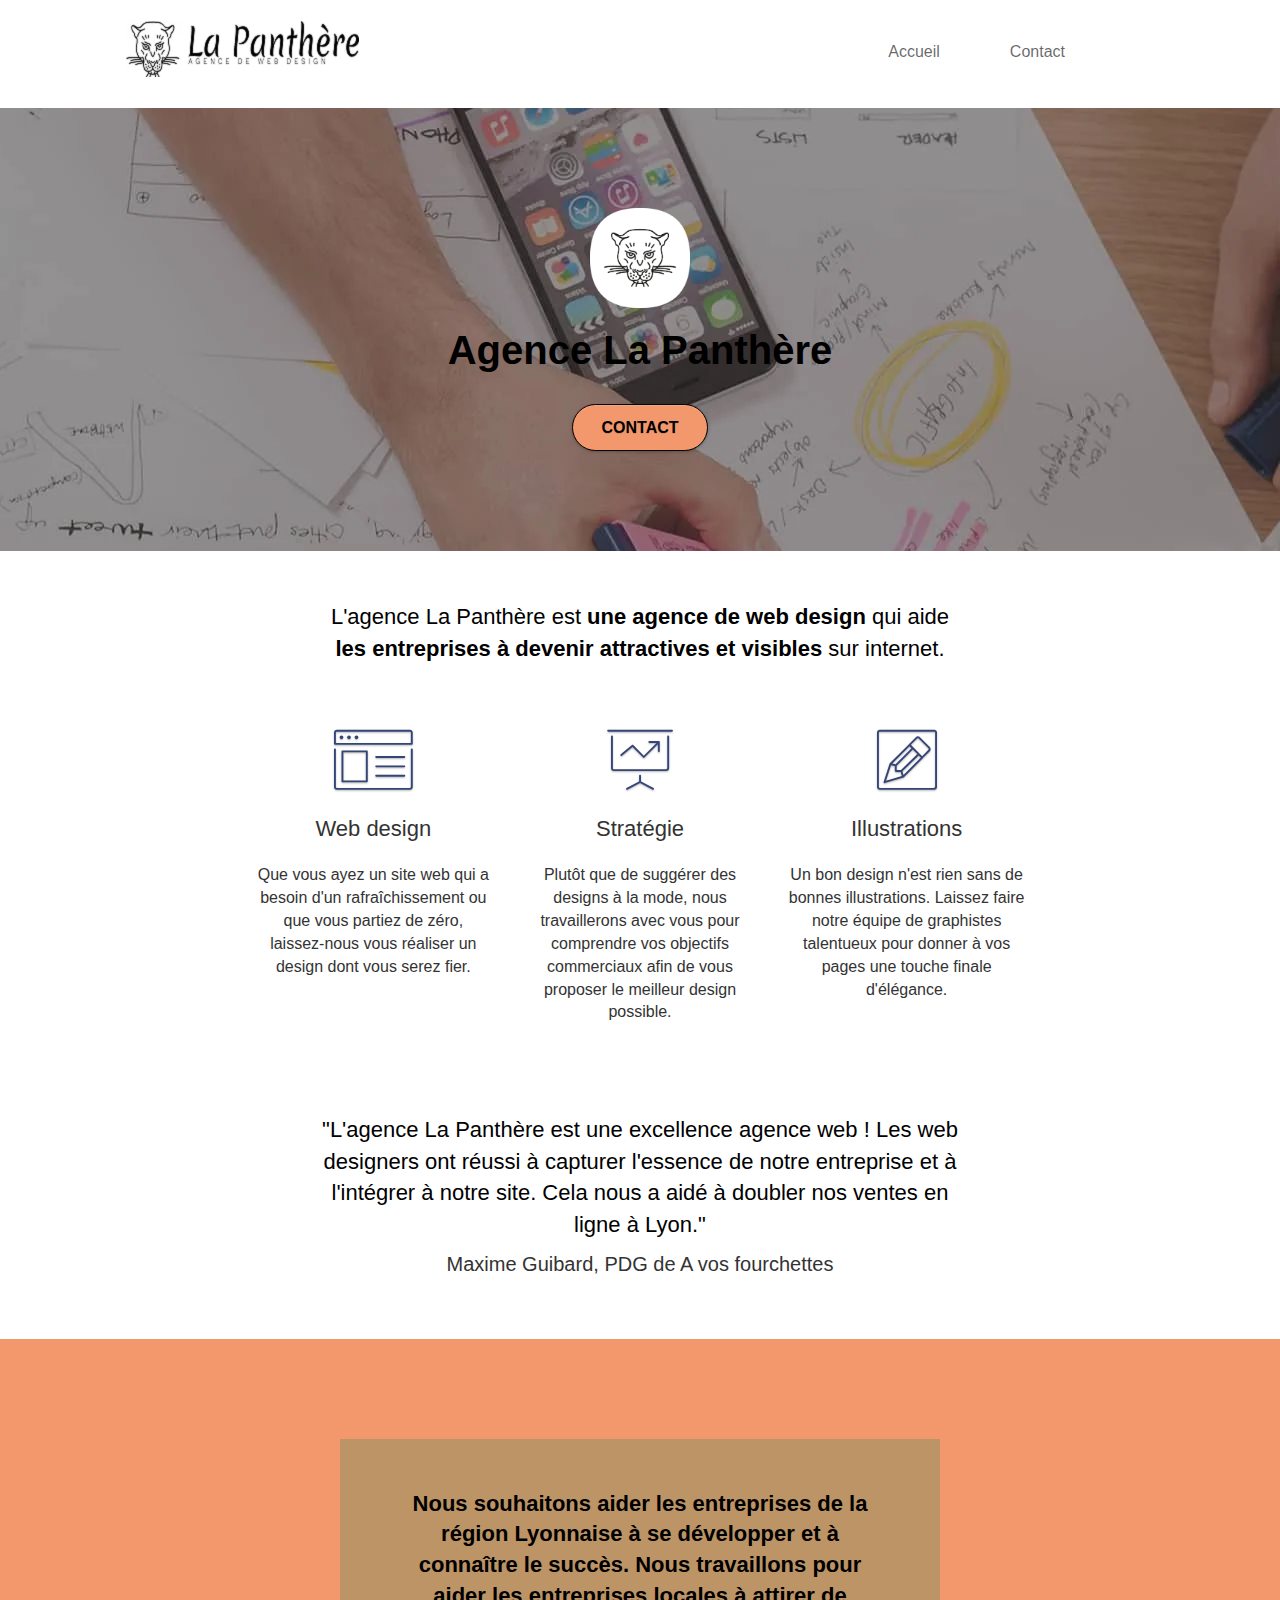
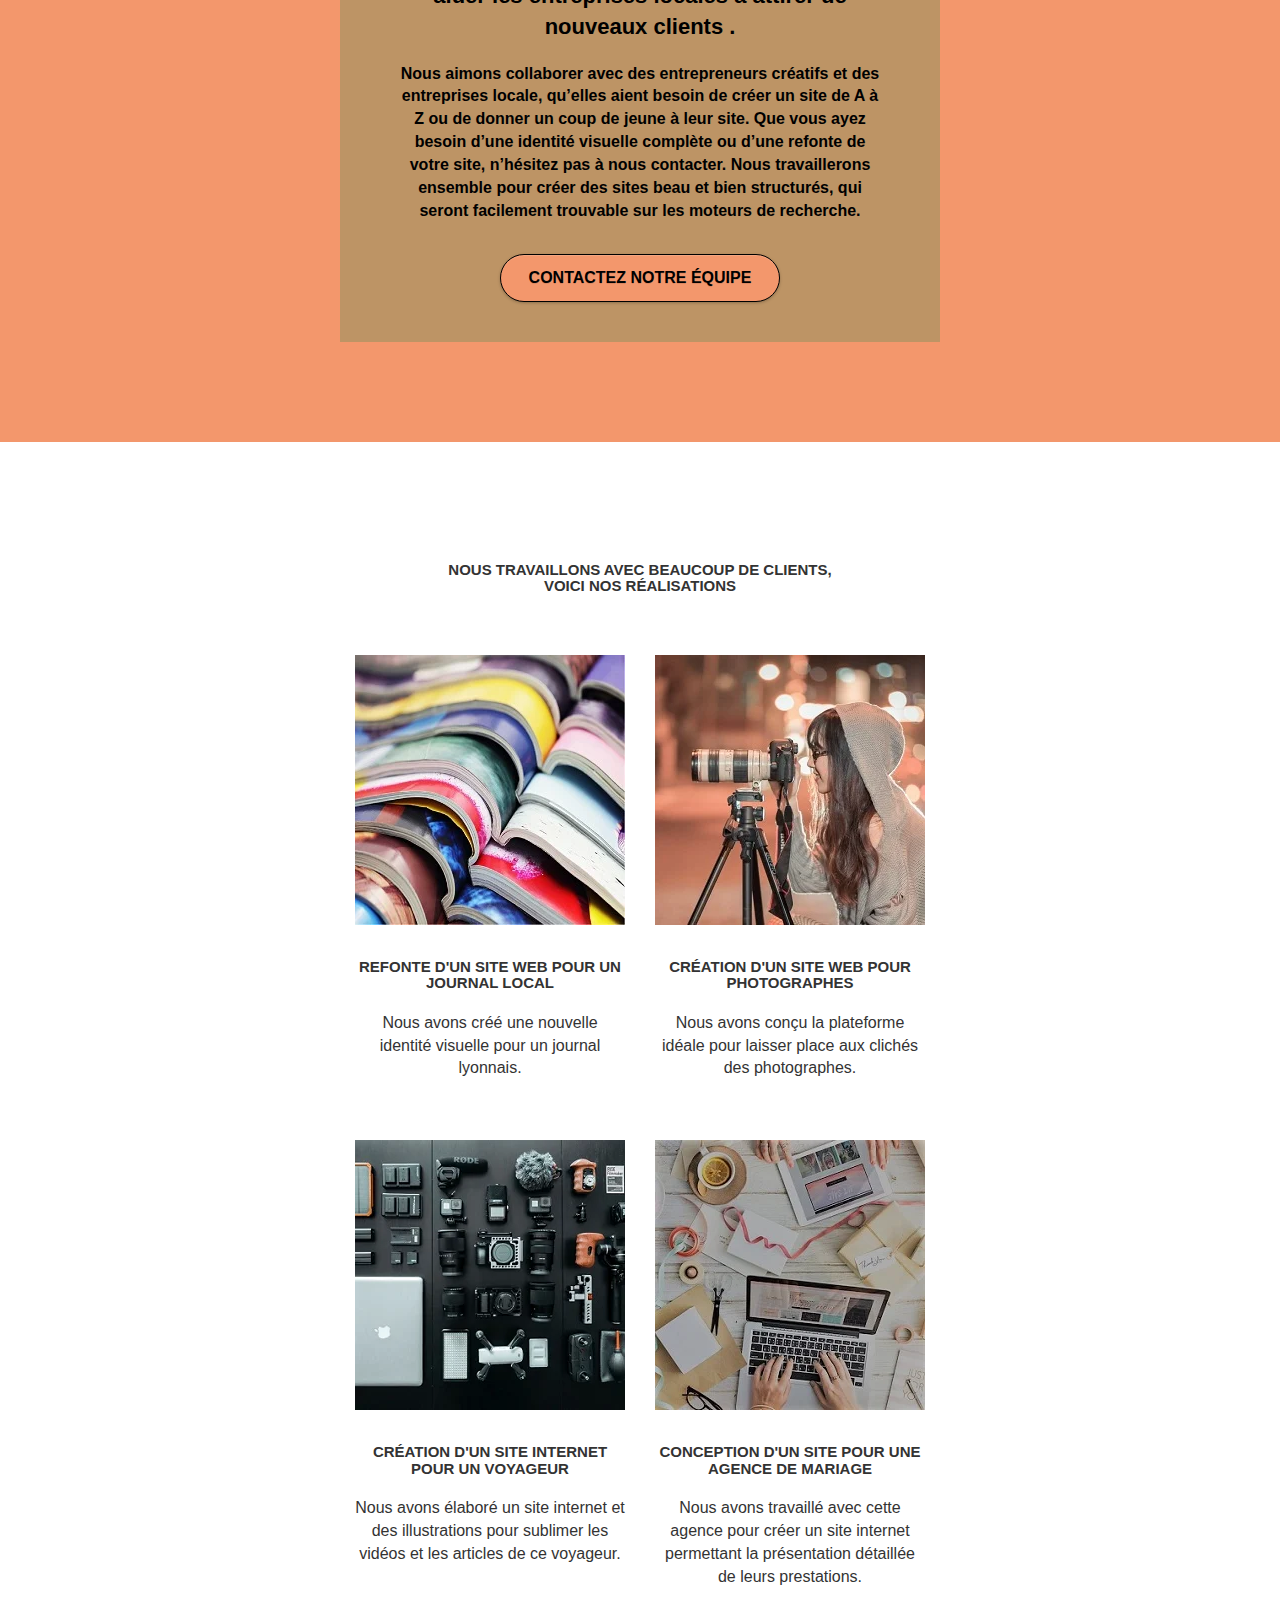
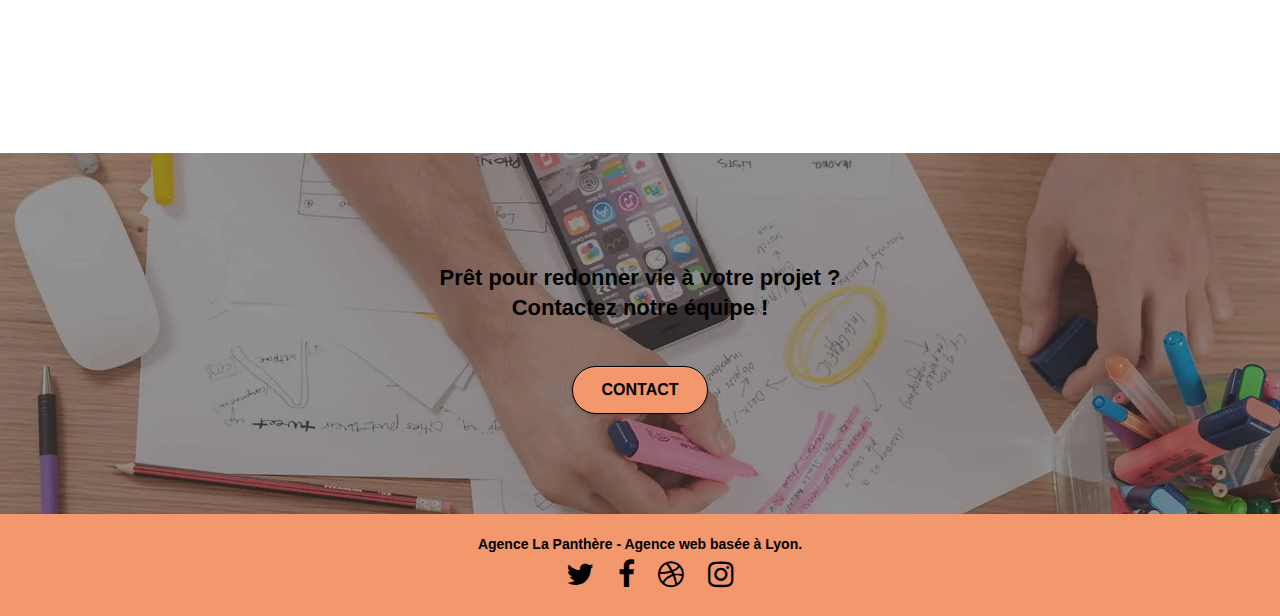
<file: index.html>
<!doctype html>
<html lang="fr">
<head>
    <meta charset="utf-8">
	<meta name="robots" content="index, follow">
    <meta name="description" content="La Panthère, entreprise de webdesign basée à Lyon, spécialisée dans la création et la mise à jour de sites web. Nous vous proposons une solution web adaptée à votre projet.">
    <meta name="viewport" content="width=device-width, initial-scale=1.0, viewport-fit=cover">
    <link rel="shortcut icon" type="image/png" href="favicon.jpg">

	<link rel="canonical" href="https://cyrild88.github.io/P4_Optimisez_un_site_web_existant_SEO/index.html" >

	<link rel="stylesheet" type="text/css" href="./css/bootstrap.min.css">
	<link rel="stylesheet" type="text/css" href="./css/font-awesome.min.css">
	<link rel="stylesheet" type="text/css" href="./css/et-line.min.css">
	<link rel="stylesheet" type="text/css" href="style.css">
	

	<script defer src="./js/jquery-2.1.0.js"></script>
	<script defer src="./js/bootstrap.js"></script>
	<script defer src="./js/blocs.min.js"></script>
	<script defer src="./js/jquery.touchSwipe.min.js"></script>
	<script defer src="./js/gmaps.min.js"></script>

    <title>Agence La Panthère, entreprise webdesign à Lyon</title>

    
<!-- Analytics -->
<!-- Google tag (gtag.js) -->
<script async src="https://www.googletagmanager.com/gtag/js?id=G-5X99E2JC9V"></script>
<script>
  window.dataLayer = window.dataLayer || [];
  function gtag(){dataLayer.push(arguments);}
  gtag('js', new Date());

  gtag('config', 'G-5X99E2JC9V');
</script>
  
<!-- Analytics END -->
    
</head>
<body>
    
<!-- bloc-0 -->
<header class="bloc bgc-white l-bloc " id="bloc-0">
	<div class="container bloc-sm bloc-nav">
		<nav class="navbar row">
			<div class="navbar-header">
				<div class="navbar-image"><img src="img/agence-la-panthere-monochrome-redimension3.webp" alt="Logo de l'agence Panthère"></div>
				
				<ul class="site-navigation nav 'navbar-nav'">
					<li>
						<a href="index.html" title="Lien vers la page d'accueil">Accueil</a>
					</li>
					<li>
						<a href="contact.html" title="Lien vers la page contact du site">Contact</a>
					</li>
				</ul>
			</div>
		</nav>
	</div>
</header>
<!-- bloc-0 END -->

<main>
<!-- bloc-1-presentation -->
<div class="bloc bgc-dark-slate-blue bg-banniere d-bloc bg-t-edge bloc-bg-texture texture-paper b-parallax" id="bloc-1-hero">
	<div class="container bloc-lg">
		<div class="row tight-width-whitespace">
			<div class="presentation">
				<img src="img/logo2.webp" class="center-block image-resize-mode" width="100" height="100" alt="Logo de l'agence Panthère, développement de site web">
				<h1 class="text-center hero-bloc-text tc-white ">
					Agence La Panthère
				</h1>
				<div class="btn-one">
				<form action="contact.html">
					<button type="submit" class="btn-atomic-tangerine btn-clean btn-rd btn-lg cta-hero">Contact</button>
				</form>
				</div>
			</div>
		</div>
	</div>
</div>
<!-- bloc-1-presentation END -->

<!-- bloc-2-services -->
<div class="bloc bgc-white l-bloc" id="bloc-2-services">
	<div class="container bloc-md">
		<div class="row">
			<div class="col-sm-12 text-center">
				<p class="message-presentation">
					L'agence La Panthère est <strong>une agence de web design</strong> qui aide<br>
					<strong>les entreprises à devenir attractives et visibles</strong> sur internet.<br><br> 
				</p>
			</div>
		</div>
		<div class="row voffset-lg med-width-whitespace">
			<div class="col-sm-4">
				<div class="text-center">
					<span class="et-icon-browser sm-shadow icon-dark-slate-blue icons icon-lg"></span>
				</div>
				<h2 class="mg-md text-center">
					Web design
				</h2>
				<p class="text-center ">
					Que vous ayez un site web qui a besoin d'un rafraîchissement ou que vous partiez de zéro, laissez-nous vous réaliser un design dont vous serez fier.
				</p>
			</div>
			<div class="col-sm-4">
				<div class="text-center">
					<span class="et-icon-presentation sm-shadow icon-dark-slate-blue icons icon-lg"></span>
				</div>
				<h2 class="mg-md text-center">
					Stratégie
				</h2>
				<p class="text-center ">
					Plutôt que de suggérer des designs à la mode, nous travaillerons avec vous pour comprendre vos objectifs commerciaux afin de vous proposer le meilleur design possible.<br>
				</p>
			</div>
			<div class="col-sm-4">
				<div class="text-center">
					<span class="et-icon-edit sm-shadow icon-dark-slate-blue icons icon-lg"></span>
				</div>
				<h2 class="mg-md text-center">
					Illustrations
				</h2>
				<p class="text-center ">
					Un bon design n'est rien sans de bonnes illustrations. Laissez faire notre équipe de graphistes talentueux pour donner à vos pages une touche finale d'élégance.
				</p>
			</div>
		</div>
		<div class="row voffset-lg voffset">
			<div class="col-xs-12 col-md-8 col-md-offset-2 text-center">
				<p class="message-presentation2">"L'agence La Panthère est une excellence agence web ! Les web designers ont réussi à capturer l'essence de notre entreprise et à l'intégrer à notre site. Cela nous a aidé à doubler nos ventes en ligne à Lyon." </p>
				<p class="message-presentation3">Maxime Guibard, PDG de A vos fourchettes</p>

			</div>
		</div>
	</div>
</div>
<!-- bloc-2-services END -->

<!-- bloc-3-what-i-do -->
<div class="bloc tc-white bgc-atomic-tangerine bg-presentation d-bloc bloc-bg-texture texture-paper b-parallax" id="bloc-3-what-i-do">
	<div class="container bloc-lg">
		<div class="row tight-width-whitespace black-background">
			<div class="col-sm-12">
				<h2 class="mg-md text-center tc-white">
					Nous souhaitons aider les entreprises de la région Lyonnaise à se développer et à connaître le succès. Nous travaillons pour aider les entreprises locales à attirer de nouveaux clients .<br>
				</h2>
				<p class="text-center white">
					Nous aimons collaborer avec des entrepreneurs créatifs et des entreprises locale, qu’elles aient besoin de créer un site de A à Z ou de donner un coup de jeune à leur site. Que vous ayez besoin d’une identité visuelle complète ou d’une refonte de votre site, n’hésitez pas à nous contacter. Nous travaillerons ensemble pour créer des sites beau et bien structurés, qui seront facilement trouvable sur les moteurs de recherche. 
					
				</p>
				<div class="btn-two">	
				<form action="contact.html">
					<button type="submit" class="btn-atomic-tangerine btn-clean btn-rd btn-lg cta-hero">Contactez notre équipe</button>
				</form>
				</div>
			</div>
		</div>
	</div>
</div>
<!-- bloc-3-what-i-do END -->

<!-- bloc-4-portfolio -->
<div class="bloc bgc-white bg-lines-h2-bg bg-repeat l-bloc" id="bloc-4-portfolio">
	<div class="container bloc-lg">
		<div class="row">
			<div class="col-sm-12 text-center">
				<h3>Nous travaillons avec beaucoup de clients,<br> voici nos réalisations</h3>
			</div>
		</div>
		<div class="row tight-width-whitespace portfolio-row">
			<div class="col-sm-6">
				<a href="#" data-lightbox="img/1-small.webp" data-gallery-id="gallery-1" data-caption="Refonte d'un site web pour un journal local" data-frame="snapshot-lb"><img src="img/1-small.webp" alt="Image représentant la création d'un site web journal" width="270" height="270" class="img-responsive portfolio-thumb"></a>
				<h3 class="mg-md text-center">
					Refonte d'un site web pour un journal local
				</h3>
				<p class="text-center">
					Nous avons créé une nouvelle identité visuelle pour un journal lyonnais.
				</p>
			</div>
			<div class="col-sm-6">
				<a href="#" data-lightbox="img/2-small.webp" data-gallery-id="gallery-1" data-caption="Création d'un site web pour photographes" data-frame="snapshot-lb"><img src="img/2-small.webp" width="270" height="270" class="img-responsive portfolio-thumb" alt="Image de la création d'un site web pour un photographe"></a>
				<h3 class="mg-md text-center">
					Création d'un site web pour photographes
				</h3>
				<p class="text-center">
					Nous avons conçu la plateforme idéale pour laisser place aux clichés des photographes.
				</p>
			</div>
		</div>
		<div class="row tight-width-whitespace portfolio-row">
			<div class="col-sm-6">
				<a href="#" data-lightbox="img/3-small.webp" data-gallery-id="gallery-1" data-caption="Création d'un site internet pour un voyageur" data-frame="snapshot-lb"><img src="img/3-small.webp" width="270" height="270" class="img-responsive portfolio-thumb" alt="Image représentant la création d'un site web pour les voyageurs"></a>
				<h3 class="mg-md text-center">
					Création d'un site internet pour un voyageur
				</h3>
				<p class="text-center">
					Nous avons élaboré un site internet et des illustrations pour sublimer les vidéos et les articles de ce voyageur.
				</p>
			</div>
			<div class="col-sm-6">
				<a href="#" data-lightbox="img/4-small.webp" data-gallery-id="gallery-1" data-caption="Conception d'un site pour une agence de mariage" data-frame="snapshot-lb"><img src="img/4-small.webp" width="270" height="270" class="img-responsive portfolio-thumb" alt="Image représentant la création d'un site web pour une agence de mariage"></a>
				<h3 class="mg-md text-center">
					Conception d'un site pour une agence de mariage
				</h3>
				<p class="text-center">
					Nous avons travaillé avec cette agence pour créer un site internet permettant la présentation détaillée de leurs prestations.
				</p>
			</div>
		</div>
	</div>
</div>
<!-- bloc-4-portfolio END -->

<!-- bloc-5-cta -->
<div class="bloc bgc-dark-slate-blue bg-banniere d-bloc bloc-bg-texture texture-paper" id="bloc-5-cta">
	<div class="container bloc-lg">
		<div class="row">
			<h2 class="mg-md text-center tc-white">
				Prêt pour redonner vie à votre projet ?<br>Contactez notre équipe !
			</h2>
			<div class="col-sm-12 text-center">
				<form action="contact.html">
					<button type="submit" class="btn-atomic-tangerine btn-clean btn-rd btn-lg cta-hero">Contact</button>
				</form>
			</div>
		</div>
	</div>
</div>
</main>
<!-- bloc-5-cta END -->


<!-- Footer - bloc-8 -->
<footer class="bloc bgc-atomic-tangerine d-bloc" id="bloc-8">
	<div class="container bloc-sm">
		<div class="footer row">
				<div class="row row-no-gutters social">
					<div class="text-center white">
						Agence La Panthère - Agence web basée à Lyon.<br>
					</div>
					<a id="twitter"	href="https://twitter.com/"	aria-label="logo twitter" title="Lien vers la page Twitter du site"><span class="fa fa-twitter"></span></a>
					<a id="facebook" href="https://fr-fr.facebook.com/"	aria-label="logo facebook" title="Lien vers la page Facebook du site"><span class="fa fa-facebook"></span></a>
					<a id="dribbble" href="https://dribbble.com/" aria-label="logo dribbble" title="Lien vers la page Dribbble du site"><span class="fa fa-dribbble"></span></a>
					<a id="instagram" href="https://www.instagram.com/" aria-label="logo instagram"	title="Lien vers la page Instagram du site"><span class="fa fa-instagram"></span></a>
				</div>
		</div>
	</div>
</footer>
<!-- Footer - bloc-8 END -->
    

</body>
</html>
</file>
<file: style.css>
body {
    margin: 0;
    padding: 0;
    background: #FFF;
    overflow-x: hidden;
    -webkit-font-smoothing: antialiased;
    -moz-osx-font-smoothing: grayscale;
}

a,
button {
    transition: all .3s ease-in-out;
    outline: none!important;
}

a:hover {
    text-decoration: none;
    cursor: pointer;
}

#page-loading-blocs-notifaction {
    position: fixed;
    top: 0;
    bottom: 0;
    width: 100%;
    z-index: 100000;
    background: #FFFFFF url("img/pageload-spinner.gif") no-repeat center center;
}

.bloc {
    width: 100%;
    clear: both;
    background: 50% 50% no-repeat;
    padding: 0 50px;
    -webkit-background-size: cover;
    -moz-background-size: cover;
    -o-background-size: cover;
    background-size: cover;
    position: relative;
}

.bloc .container {
    padding-left: 0;
    padding-right: 0;
}

.bloc-lg {
    padding: 100px 50px;
}

.bloc-md {
    padding: 50px;
}

.bloc-sm {
    padding: 20px 50px;
}

.btn-one{
    display: flex;
    justify-content: center;
    align-items: center;
}
.btn-two{
    display: flex;
    justify-content: center;
    align-items: center;
}
.message-presentation{
    font-size: 22px;
    color: #000000;
}
.message-presentation2{
    font-size: 22px;
    color: #000000;
}
.message-presentation3{
    font-size: 20px;
}
.bg-center,
.bg-l-edge,
.bg-r-edge,
.bg-t-edge,
.bg-b-edge,
.bg-tl-edge,
.bg-bl-edge,
.bg-tr-edge,
.bg-br-edge,
.bg-repeat {
    -webkit-background-size: auto!important;
    -moz-background-size: auto!important;
    -o-background-size: auto!important;
    background-size: auto!important;
}

.bg-repeat {
    background: repeat;
}

.bg-t-edge {
    background: top no-repeat;
}

.bloc-bg-texture::before {
    content: "";
    background-size: 2px 2px;
    /* position: absolute; */
    top: 0;
    bottom: 0;
    left: 0;
    right: 0;
}

.texture-paper::before {
    /* background: url("img/texture-paper.png"); */
    background-size: 280px 280px;
}

.b-parallax {
    background-attachment: fixed;
}

.d-bloc {
    color: rgba(255, 255, 255, .7);
}

.d-bloc button:hover {
    color: rgba(255, 255, 255, .9);
}

.d-bloc .icon-round,
.d-bloc .icon-square,
.d-bloc .icon-rounded,
.d-bloc .icon-semi-rounded-a,
.d-bloc .icon-semi-rounded-b {
    border-color: rgba(255, 255, 255, .9);
}

.d-bloc .divider-h span {
    border-color: rgba(255, 255, 255, .2);
}

.d-bloc .a-btn,
.d-bloc .navbar a,
.d-bloc .navbar-brand,
.d-bloc a .icon-sm,
.d-bloc a .icon-md,
.d-bloc a .icon-lg,
.d-bloc a .icon-xl,
.d-bloc h1 a,
.d-bloc h2 a,
.d-bloc h3 a,
.d-bloc h4 a,
.d-bloc h5 a,
.d-bloc h6 a,
.d-bloc p a {
    color: rgba(255, 255, 255, .6);
    
}

.d-bloc .a-btn:hover,
.d-bloc .navbar a:hover,
.d-bloc .navbar-brand:hover,
.d-bloc a:hover .icon-sm,
.d-bloc a:hover .icon-md,
.d-bloc a:hover .icon-lg,
.d-bloc a:hover .icon-xl,
.d-bloc h1 a:hover,
.d-bloc h2 a:hover,
.d-bloc h3 a:hover,
.d-bloc h4 a:hover,
.d-bloc h5 a:hover,
.d-bloc h6 a:hover,
.d-bloc p a:hover {
    color: rgba(255, 255, 255, 1);
}

.d-bloc .navbar-toggle .icon-bar {
    background: rgba(255, 255, 255, 1);
}

.d-bloc .btn-wire,
.d-bloc .btn-wire:hover {
    color: rgba(255, 255, 255, 1);
    border-color: rgba(255, 255, 255, 1);
}

.d-bloc .panel {
    color: rgba(0, 0, 0, .5);
}

.d-bloc .panel button:hover {
    color: rgba(0, 0, 0, .7);
}

.d-bloc .panel icon {
    border-color: rgba(0, 0, 0, .7);
}

.d-bloc .panel .divider-h span {
    border-color: rgba(0, 0, 0, .1);
}

.d-bloc .panel .a-btn {
    color: rgba(0, 0, 0, .6);
}

.d-bloc .panel .a-btn:hover {
    color: rgba(0, 0, 0, 1);
}

.d-bloc .panel .btn-wire,
.d-bloc .panel .btn-wire:hover {
    color: rgba(0, 0, 0, .7);
    border-color: rgba(0, 0, 0, .3);
}

/* .d-bloc .panel,
.l-bloc {
    color: rgba(0, 0, 0, .5);
} */

.d-bloc .panel button:hover,
.l-bloc button:hover {
    color: rgba(0, 0, 0, .7);
}

.l-bloc .icon-round,
.l-bloc .icon-square,
.l-bloc .icon-rounded,
.l-bloc .icon-semi-rounded-a,
.l-bloc .icon-semi-rounded-b {
    border-color: rgba(0, 0, 0, .7);
}

.d-bloc .panel .divider-h span,
.l-bloc .divider-h span {
    border-color: rgba(0, 0, 0, .1);
}

.d-bloc .panel .a-btn,
.l-bloc .a-btn,
.l-bloc .navbar a,
.l-bloc .navbar-brand,
.l-bloc a .icon-sm,
.l-bloc a .icon-md,
.l-bloc a .icon-lg,
.l-bloc a .icon-xl,
.l-bloc h1 a,
.l-bloc h2 a,
.l-bloc h3 a,
.l-bloc h4 a,
.l-bloc h5 a,
.l-bloc h6 a,
.l-bloc p a {
    color: rgba(0, 0, 0, .6);
}

.d-bloc .panel .a-btn:hover,
.l-bloc .a-btn:hover,
.l-bloc .navbar a:hover,
.l-bloc .navbar-brand:hover,
.l-bloc a:hover .icon-sm,
.l-bloc a:hover .icon-md,
.l-bloc a:hover .icon-lg,
.l-bloc a:hover .icon-xl,
.l-bloc h1 a:hover,
.l-bloc h2 a:hover,
.l-bloc h3 a:hover,
.l-bloc h4 a:hover,
.l-bloc h5 a:hover,
.l-bloc h6 a:hover,
.l-bloc p a:hover {
    color: rgba(0, 0, 0, 1);
}

.l-bloc .navbar-toggle .icon-bar {
    color: rgba(0, 0, 0, .6);
}

.d-bloc .panel .btn-wire,
.d-bloc .panel .btn-wire:hover,
.l-bloc .btn-wire,
.l-bloc .btn-wire:hover {
    color: rgba(0, 0, 0, .7);
    border-color: rgba(0, 0, 0, .3);
}

.voffset {
    margin-top: 30px;
}

.voffset-lg {
    margin-top: 80px;
}

.row-no-gutters {
    margin-right: 0;
    margin-left: 0;
}

.row.row-no-gutters > [class^="col-"],
.row.row-no-gutters > [class*=" col-"] {
    padding-right: 0;
    padding-left: 0;
}

#bloc-1-hero h1 {
    font-size: 40px;
    font-weight: 900;
    
}


.navbar {
    margin-bottom: 0;
    z-index: 1;
    
}

.navbar-brand {
    height: auto;
    padding: 3px 15px;
    font-size: 25px;
    font-weight: normal;
    font-weight: 600;
    line-height: 44px;
}

.navbar-brand img {
    max-height: 200px;
    margin: 0 5px 0 0;
    display: inline;
}

.navbar-brand img[src$=svg] {
    min-width: 100px;
}

.nav-center .navbar-brand img {
    margin: 0;
}

.navbar .nav {
    padding-top: 2px;
    margin-right: -16px;
    float: right;
    z-index: 1;
    
}

.nav > li {
    float: left;
    margin-top: 4px;
    font-size: 16px;
    
}

.navbar-nav .open .dropdown-menu > li > a {
    text-align: inherit;
}



.nav > li a:hover,
.nav > li a:focus {
    background: transparent;
}

.navbar-toggle {
    margin: 10px 10px 0 0;
    border: 0px;
}

.navbar-toggle:hover {
    background: transparent!important;
}

.navbar-toggle .icon-bar {
    background-color: rgba(0, 0, 0, .5);
    width: 26px;
}

.nav-invert .navbar .nav {
    float: left;
}

.nav-invert .navbar-header,
.nav-invert .navbar-brand {
    float: right;
    position: relative;
    z-index: 2;
}

.button-contact{
    display: flex;
    justify-content: center;
}
.navbar-image{
    display: flex;
    justify-content: space-evenly;
    align-items: center;
    width: 233px;
    height: 56px;
}
.navbar-header{
    display: flex;
    justify-content: center;
    align-items: center;
    flex-wrap: wrap;
   
    
}
.navbar-header ul{
    display: flex;
    padding: 0 30px 0 0;
    gap: 40px;
    margin: 0;
    list-style-type: none;
    align-items: center;
    
}

.color-black {
    color: black!important;
    font-weight: 600;
   
}
.tc-black{
    color: black!important;
    font-weight: 900;
   
}
.row-contact{
    display: flex;
    justify-content: center;
}
label{
    font-weight: 600!important;
}

.navbar-header img{
    width: 233px;
    height: 56px;
}

/*médiaqueries*/

@media (min-width: 768px) {
    .site-navigation {
        position: absolute;
        top: 50%;
        right: 20px;
        transform: translate(0, -50%);
        -webkit-transform: translateY(-50%);
    }
    .nav > li .dropdown-menu a,
    .nav > li .dropdown-menu a:hover {
        color: #484848;
    }
    .nav-invert .site-navigation {
        left: 0;
        right: 0;
    }
    .nav-center {
        text-align: center;
    }
    .nav-center .navbar-header {
        width: 100%;
    }
    .nav-center .navbar-header,
    .nav-center .navbar-brand,
    .nav-center .nav > li {
        float: none;
        display: inline-block;
    }
    .nav-center .site-navigation {
        position: relative;
        width: 100%;
        right: 0;
        margin-right: 0px;
        margin-top: 20px;
    }
    .nav-center.mini-nav .navbar-toggle {
        float: none;
        margin: 10px auto 0;
    }
}

.nav > li > .dropdown a {
    background: none!important;
    display: block;
    padding: 14px 15px;
}

nav .caret {
    margin: 0 5px;
}

.dropdown-menu .dropdown-menu {
    top: -8px;
    left: 100%;
}

.dropdown-menu .dropmenu-flow-right {
    top: 100%;
    left: 0;
    margin-left: -1px;
    border-top-left-radius: 0;
    border-top-right-radius: 0;
}

.dropdown-menu .dropdown span {
    border: 4px solid black;
    border-top-color: transparent;
    border-right-color: transparent;
    border-bottom-color: transparent;
    margin: 6px -5px 0 0!important;
    float: right;
}

.mg-md {
    margin-top: 10px;
    margin-bottom: 20px;
}

.mg-lg {
    margin-top: 10px;
    margin-bottom: 40px;
}

.btn {
    margin: 0 5px 5px 0;
}

.btn.pull-right {
    margin: 0 0 5px 5px;
}

.btn-d,
.btn-d:hover,
.btn-d:focus {
    color: #FFF;
    background: rgba(0, 0, 0, .3);
}

button {
    outline: none!important;
}

.btn-rd {
    border-radius: 40px;
}

.btn-clean {
    border: 1px solid rgba(0, 0, 0, .08);
    border-bottom-color: rgba(0, 0, 0, .1);
    text-shadow: 0 1px 0 rgba(0, 0, 1, .1);
    box-shadow: 0 1px 3px rgba(0, 0, 1, .25), inset 0 1px 0 0 rgba(255, 255, 255, .15);
}

.icon-md {
    font-size: 30px!important;
}

.icon-lg {
    font-size: 60px!important;
}

.sm-shadow {
    text-shadow: 0 1px 2px rgba(0, 0, 0, .3);
}

.panel-sq,
.panel-sq .panel-heading,
.panel-sq .panel-footer {
    border-radius: 0;
}

.panel-rd {
    border-radius: 30px;
}

.panel-rd .panel-heading {
    border-radius: 29px 29px 0 0;
}

.panel-rd .panel-footer {
    border-radius: 0 0 29px 29px;
}

.form-control {
    border-color: rgba(0, 0, 0, .1);
    box-shadow: none;
}

.scrollToTop {
    width: 40px;
    height: 40px;
    position: fixed;
    bottom: 20px;
    right: 20px;
    opacity: 0;
    z-index: 500;
    transition: all .3s ease-in-out;
}

.scrollToTop span {
    margin-top: 6px;
}

.showScrollTop {
    font-size: 14px;
    opacity: 1;
}

a[data-lightbox] {
    position: relative;
    display: flex;
    justify-content: center;
    text-align: center;
}

a[data-lightbox]:hover::before {
    content: "+";
    font-family: "HelveticaNeue-Light", "Helvetica Neue Light", "Helvetica Neue", Helvetica, Arial, sans-serif;
    font-size: 32px;
    width: 50px;
    height: 50px;
    margin-left: -25px;
    border-radius: 50%;
    background: rgba(0, 0, 0, .6);
    color: #FFF;
    font-weight: 100;
    z-index: 1;
    position: absolute;
    top: 50%;
    transform: translateY(-50%);
    -webkit-transform: translateY(-50%);
}

a[data-lightbox]:hover img {
    opacity: 0.6;
    -webkit-animation-fill-mode: none;
    animation-fill-mode: none;
}

#lightbox-modal {
    display: flex;
    align-items: center;
}

#lightbox-modal .modal-dialog {
    width: 90%;
    max-width: 900px;
    margin: 0 auto 0;
}

#lightbox-modal .modal-dialog img {
    max-height: 90vh;
    margin: 0 auto;
}

.lightbox-caption {
    padding: 20px;
    color: #FFF;
    background: rgba(0, 0, 0, .5);
    position: absolute;
    left: 15px;
    right: 15px;
    bottom: 5px;
}

.close-lightbox {
    color: #FFF;
    font-size: 30px;
    position: absolute;
    top: 20px;
    right: 20px;
    z-index: 20;
    background: rgba(0, 0, 0, .5);
    border: none;
    line-height: 30px;
    padding: 0 9px 5px;
    opacity: 0.3;
}

.close-lightbox:hover,
.next-lightbox:hover,
.prev-lightbox:hover {
    opacity: 1.0;
    color: #FFF;
}

.next-lightbox,
.prev-lightbox {
    font-size: 20px;
    color: rgba(255, 255, 255, .9);
    background: rgba(0, 0, 0, .5);
    transition: all .2s ease-in-out;
    position: absolute;
    top: 45%;
    z-index: 1;
    opacity: 0.4;
}

.next-lightbox {
    padding: 6px 8px 1px 13px;
    right: 25px;
}

.prev-lightbox {
    padding: 6px 13px 1px 10px;
    left: 25px;
}

.snapshot-lb .modal-body {
    padding-bottom: 45px;
}

.snapshot-lb .lightbox-caption {
    padding: 0;
    color: rgba(0, 0, 0, .5);
    background: none;
}

h1,
h2,
h3,
h4,
h5,
h6,
p,
label,
.btn,
a {
    font-family: "helvetica", sans-serif;
    font-weight: 500;
    
    /* color: #575757!important; */
}

.container {
    max-width: 1000px;
}

.hero-bloc-text {
    font-size: 38px;
  
}

.hero-bloc-text-sub {
    font-size: 36px;
}

.statement-bloc-text {
    line-height: 26px;
    font-style: italic;
    font-size: 20px;
    text-align: center;
    font-weight: lighter;
    max-width: 520px;
    margin: auto auto auto auto;
}

p {
    font-size: 16px;
}

.tight-width-whitespace {
    max-width: 600px;
    margin: auto auto auto auto;
}

.h1 {
    font-size: 20px;
    font-family: "Open Sans", sans-serif;
}

.cta-hero {
    margin-top: 22px;
    /* color: #FFFFFF!important; */
    text-transform: uppercase;
    padding: 12px 28px 12px 28px;
    font-size: 16px;
    font-weight: 700;
}

.social {
    max-width: 400px;
    margin: auto auto auto auto;
    text-align: center;
}
.social a{
    color: #000000;
    font-size: 3rem;
    padding-left: 20px;
}

h2 {
    font-size: 22px;
    line-height: 1.4em;
}

h3 {
    font-size: 15px;
    text-transform: uppercase;
    font-weight: 700;
    color: #333333!important;
}

.med-width-whitespace {
    max-width: 800px;
    margin: auto auto auto auto;
    box-shadow: 0px 0px 0px #000000;
}

/* h1 {
    color: #333333!important;
} */

h4 {
    color: #333333!important;
}

.icons {
    margin-bottom: 14px;
    margin-top: 24px;
}

.white {
    color: #000000!important;
    font-weight: 700;
}

.portfolio-thumb {
    margin-bottom: 24px;
}

.portfolio-row {
    margin-bottom: 44px;
    margin-top: 50px;
}

.avatar {
    box-shadow: 0px 4px 9px rgba(0, 0, 0, 0.3);
}

.black-background {
    background-color: rgba(165, 147, 99, 0.7);
    padding: 40px 40px 40px 40px;
}

.bold-link {
    font-weight: 900;
    text-decoration: underline!important;
}

.bgc-white {
    background-color: #FFFFFF;
}

/* .bgc-dark-slate-blue {
    background-color: #364577;
} */

.bgc-atomic-tangerine {
    background-color: #F3976C;
}

.tc-white {
    color: black;
    font-weight: 900;
}



.btn-atomic-tangerine {
    background: #F3976C;
    /* color: #FFFFFF!important; */
    color: #000000;
    font-weight: 900;
    border: 1px solid black;
}

.btn-atomic-tangerine:hover {
    background: #c27956!important;
    color: #FFFFFF!important;
    border: 1px solid black;
    cursor: pointer;
}

.ltc-white {
    color: #FFFFFF!important;
}

.ltc-white:hover {
    color: #cccccc!important;
}

.ltc-atomic-tangerine {
    color: #F3976C!important;
}

.ltc-atomic-tangerine:hover {
    color: #c27956!important;
}

.icon-dark-slate-blue {
    color: #364577!important;
    border-color: #364577!important;
}

/* .bg-dots-bg {
    background-image: url("img/dots-bg.png");
} */



.bg-banniere {
    background-image: url("img/agence-la-panthere-redimension\ .webp");
    margin-top: 10px;
}

.bg-presentation {
    background-image: url("img/image_de_presentation_redimension.webp")
}

@media (max-width: 1024px) {
    .bloc {
        padding-left: 20px;
        padding-right: 20px;
    }
    .bloc.full-width-bloc,
    .bloc-tile-2.full-width-bloc .container,
    .bloc-tile-3.full-width-bloc .container,
    .bloc-tile-4.full-width-bloc .container {
        padding-left: 0;
        padding-right: 0;
    }
}

@media (max-width: 992px) and (min-width: 768px) {
    .navbar .nav {
        max-width: 80%
    }
    .nav-center.navbar .nav {
        max-width: 100%
    }
}

@media only screen and (min-width: 768px) and (max-width: 1024px) and (orientation: landscape) {
    .b-parallax {
        background-attachment: scroll;
    }
}

@media only screen and (min-width: 1024px) and (max-width: 1366px) and (-webkit-min-pixel-ratio: 1.5) {
    .b-parallax {
        background-attachment: scroll;
    }
}

@media (max-width: 991px) {
    .container {
        width: 100%;
    }
    .b-parallax {
        background-attachment: scroll;
    }
    .page-container,
    #hero-bloc {
        overflow-x: hidden;
        position: relative;
    }
    /* .bloc {
        padding-left: env(safe-area-inset-left);
        padding-right: env(safe-area-inset-right);
    } */
    .bloc-group,
    .bloc-group .bloc {
        display: block;
        width: 100%;
    }
    /* .bloc-fill-screen .fill-bloc-top-edge,
    .bloc-fill-screen .fill-bloc-bottom-edge {
        padding: 0 20px;
        padding-left: env(safe-area-inset-left);
        padding-right: env(safe-area-inset-right);
    } */
}

@media (max-width: 767px) {
    .l-bloc{
        margin-top: 10px;
    }
    .bloc-nav{
        display: flex;
        justify-content: center;
        align-items: center;
    }
    /* .navbar-header{
        width: 233px;
        height: 56px;
    } */
    .navbar-image {
        width: 100%;
        height: 100%;
      
    }
    .page-container {
        overflow-x: hidden;
        position: relative;
    }
    h1,
    h2,
    h3,
    h4,
    h5,
    h6,
    p,
    #disqus_thread {
        padding-left: 10px!important;
        padding-right: 10px!important;
    }
    .b-parallax {
        background-attachment: scroll;
    }
    .navbar .nav {
        padding-top: 0;
        border-top: 1px solid rgba(0, 0, 0, .2);
        float: none!important;
    }
    .navbar.row {
        margin-left: 0;
        margin-right: 0;
        display: flex;
        justify-content: center;
        align-items: center;
        /* width: 233px;
        height: 56px; */
    }
    .site-navigation {
        position: inherit;
        transform: none;
        -webkit-transform: none;
        -ms-transform: none;
    }
    .nav > li {
        margin-top: 0;
        border-bottom: 1px solid rgba(0, 0, 0, .1);
        background: rgba(0, 0, 0, .05);
        text-align: left;
        display: flex;
        justify-content: center;
        width: 100%;
    }
    .nav > li:hover {
        background: rgba(0, 0, 0, .08);
    }
    .dropdown .dropdown a .caret {
        float: none;
        margin: 5px 0 0 10px!important;
        border: 4px solid black;
        border-bottom-color: transparent;
        border-right-color: transparent;
        border-left-color: transparent;
    }
    #hero-bloc .navbar .nav {
        background: rgba(0, 0, 0, .8);
    }
    #hero-bloc .navbar .nav a {
        color: rgba(255, 255, 255, .6);
    }
    .hero {
        padding: 50px 0;
    }
    .hero-nav {
        left: -1px;
        right: -1px;
    }
    .navbar-collapse {
        padding: 0;
        overflow-x: hidden;
        -webkit-box-shadow: none;
        box-shadow: none;
    }
    .navbar-brand img {
        max-height: 40px;
        width: auto;
    }
    .nav-invert .navbar-header {
        float: none;
        width: 100%;
    }
    .nav-invert .navbar-toggle {
        float: left;
        margin-left: 10px;
    }
    .bloc {
        padding-left: 0;
        padding-right: 0;
    }
    .bloc-xxl,
    .bloc-xl,
    .bloc-lg {
        padding: 40px 0;
    }
    .bloc-sm,
    .bloc-md {
        padding-left: 0;
        padding-right: 0;
    }
    .bloc-tile-2 .container,
    .bloc-tile-3 .container,
    .bloc-tile-4 .container,
    .bloc-fill-screen .fill-bloc-top-edge,
    .bloc-fill-screen .fill-bloc-bottom-edge {
        padding-left: 0;
        padding-right: 0;
    }
    .a-block {
        padding: 0 10px;
    }
    .btn-dwn {
        display: none;
    }
    .voffset {
        margin-top: 5px;
    }
    .voffset-md {
        margin-top: 20px;
    }
    .voffset-lg {
        margin-top: 30px;
    }
    form {
        padding: 5px;
    }
    .close-lightbox {
        display: inline-block;
    }
    .blocsapp-device-iphone5 {
        background-size: 216px 425px;
        padding-top: 60px;
        width: 216px;
        height: 425px;
    }
    .blocsapp-device-iphone5 img {
        width: 180px;
        height: 320px;
    }
}

@media (max-width: 400px) {
    .bloc {
        padding-left: 0;
        padding-right: 0;
    }
}

@media (max-width: 767px) {
    .bloc-mob-center-text {
        text-align: center;
    }
}
</file>
